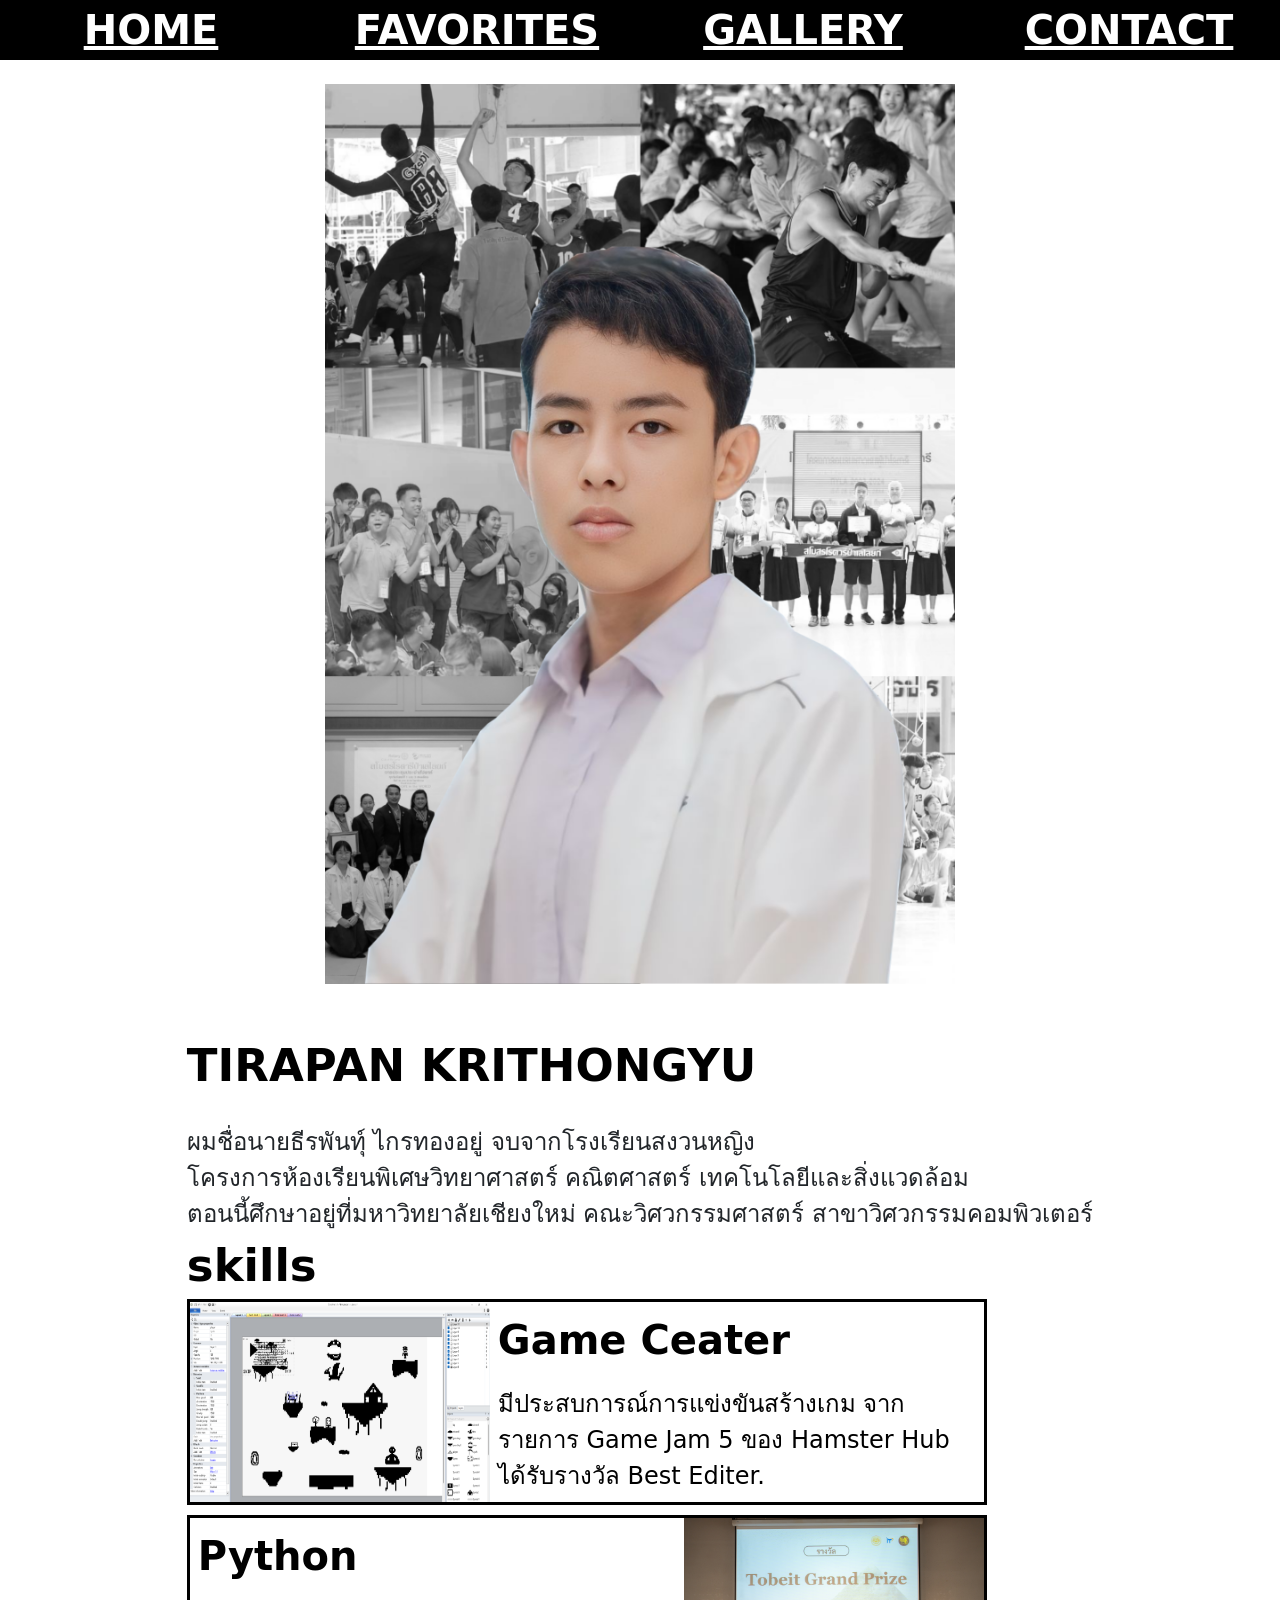
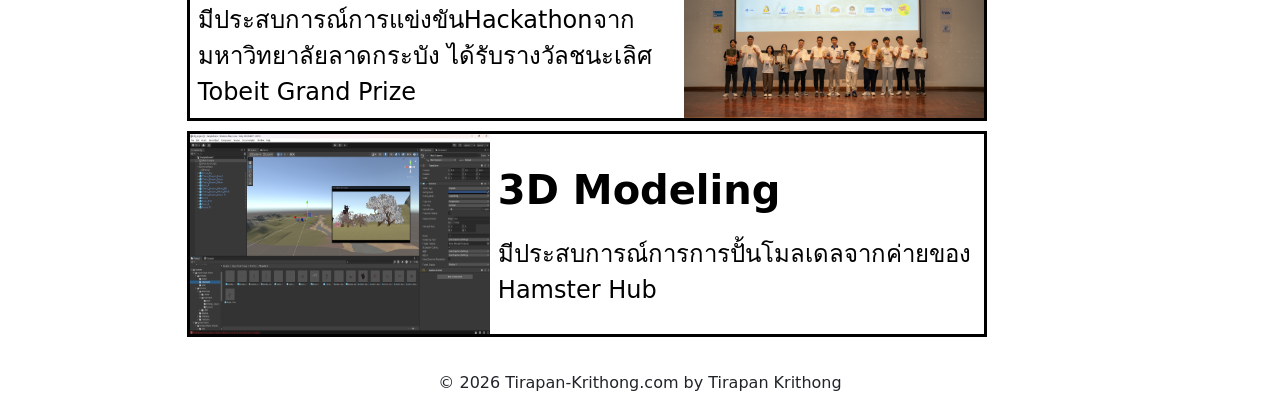
<file: index.html>
<!DOCTYPE html>
<html lang='en'>
<head>
    <meta charset='utf-8'>
    <meta name='viewport' content='width=device-width, initial-scale=1'>
    <title> Portfolio </title>
    <link href="https://cdn.jsdelivr.net/npm/bootstrap@5.3.8/dist/css/bootstrap.min.css" rel="stylesheet" integrity="sha384-sRIl4kxILFvY47J16cr9ZwB07vP4J8+LH7qKQnuqkuIAvNWLzeN8tE5YBujZqJLB" crossorigin="anonymous">
    <link rel='stylesheet' href='style_tool.css'>
</head>

<body>
    <script src="https://cdn.jsdelivr.net/npm/bootstrap@5.3.8/dist/js/bootstrap.bundle.min.js" integrity="sha384-FKyoEForCGlyvwx9Hj09JcYn3nv7wiPVlz7YYwJrWVcXK/BmnVDxM+D2scQbITxI" crossorigin="anonymous"></script>
<div class=" text-center hh text-uppercase fs-1 fw-bold">
  <div class="row">
    <div class="col">
      <a href="index.html" style="color: white;">Home</a>
    </div>
    <div class="col">
      <a href="favorite.html" style="color: white;">Favorites</a>
    </div>
    <div class="col">
      <a href="gallary.html" style="color: white; ">Gallery</a>
    </div>
    <div class="col">
      <a href="cont.html" style="color: white;">Contact</a>
    </div>
  </div>
</div>
<br>
<div class="d-flex justify-content-center align-items-center flex-wrap mx-auto gap-5 ">
    <div>
        <img src="นายธีรพันทุ์.png" alt="" width="630" height="900">
    </div>

    <div class="align-items-start">
      <div>
        <span class="text-uppercase fw-bold skill text-center black">Tirapan Krithongyu</span><br/><br/>
        <span class="text-start fs-4">ผมชื่อนายธีรพันทุ์ ไกรทองอยู่ จบจากโรงเรียนสงวนหญิง <br/>โครงการห้องเรียนพิเศษวิทยาศาสตร์ คณิตศาสตร์ เทคโนโลยีและสิ่งแวดล้อม
        <br/>ตอนนี้ศึกษาอยู่ที่มหาวิทยาลัยเชียงใหม่ คณะวิศวกรรมศาสตร์ สาขาวิศวกรรมคอมพิวเตอร์ </span><br/>
        </div>
        <div>
        <span class="text-center skill black">skills</span><br/>
        </div>

        <div class="flex-column vstrack gap-3">
          <div class="align-items-center d-flex ms-0 squere">
            <div>
              <img src="image.png" width="300" height="200">
            </div>
            <div>
              <div class="p-2 black fs-1 fw-bold">
                Game Ceater
              </div>
              <div class="p-2 card-text black fs-4">
                มีประสบการณ์การแข่งขันสร้างเกม จากรายการ Game Jam 5 ของ Hamster Hub ได้รับรางวัล Best Editer.
              </div>
            </div>
          </div>
          <div class="align-items-center ms-0 d-flex squere">

            <div>
              <div class="p-2 black fs-1 fw-bold">
                Python
              </div>
              <div class="p-2 card-text black fs-4">
                มีประสบการณ์การแข่งขันHackathonจากมหาวิทยาลัยลาดกระบัง ได้รับรางวัลชนะเลิศ Tobeit Grand Prize
              </div>
            </div>
            <br/>
            <div>
              <img src="DSC02780.jpg" class="c" width="300" height="200">
            </div>
          </div>

          <div class="align-items-center d-flex squere ms-0">
            <div>
              <img src="Screenshot 2024-09-29 221606.png" class="c" width="300" height="200">
            </div>
            <div>
              <div class="p-2 black fs-1 fw-bold">
                3D Modeling
              </div>
              <div class="p-2 card-text black fs-4">
                มีประสบการณ์การการปั้นโมลเดลจากค่ายของ Hamster Hub
              </div>
            </div>
          </div>
        </div>

      </div>
    </div>

</div>
<br/>
<footer class="text-center">© 2026 Tirapan-Krithong.com by Tirapan Krithong</footer>
    </body>
</html>
</file>
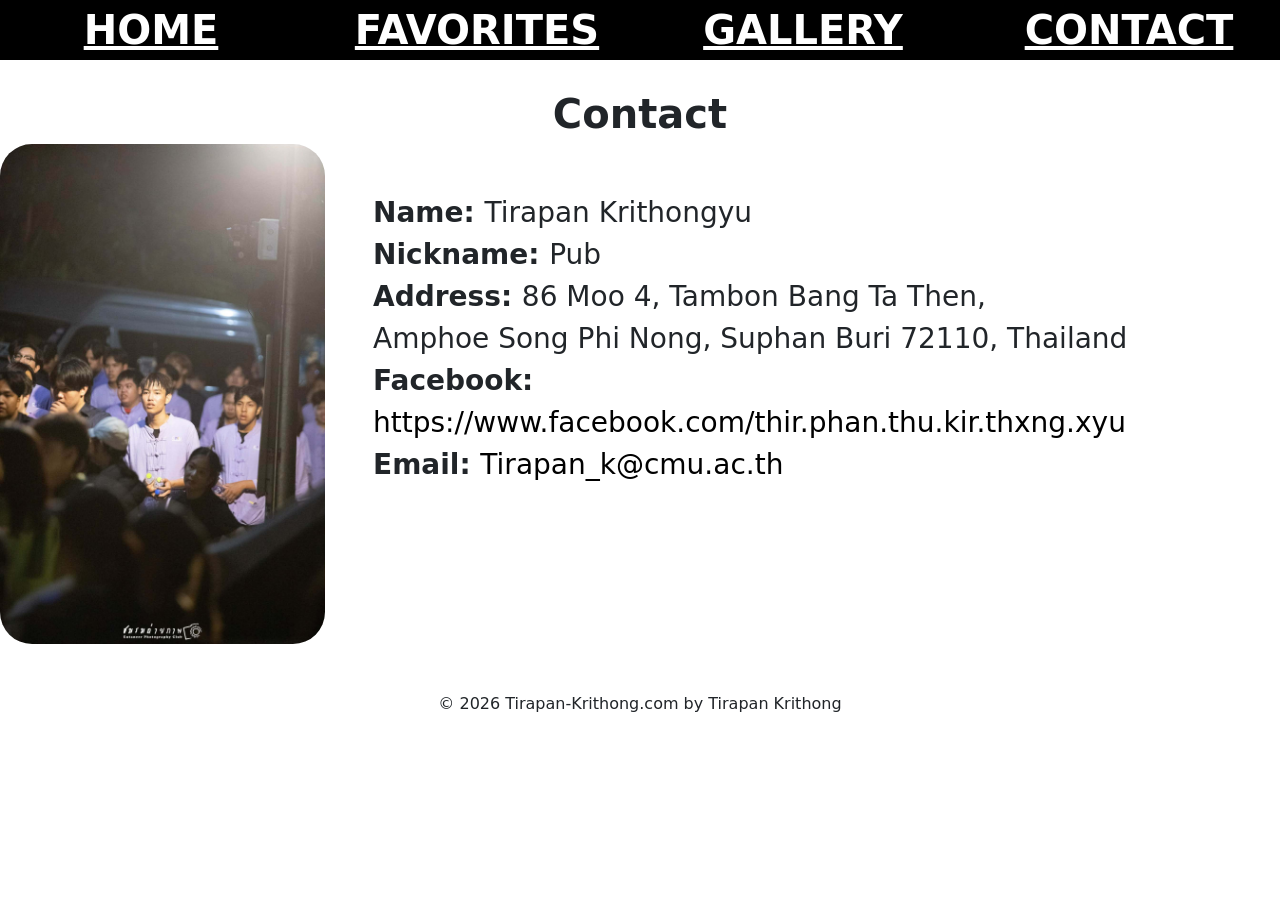
<file: cont.html>
<!DOCTYPE html>
<html lang='en'>
<head>
    <meta charset='utf-8'>
    <meta name='viewport' content='width=device-width, initial-scale=1'>
    <title> Portfolio </title>
    <link href="https://cdn.jsdelivr.net/npm/bootstrap@5.3.8/dist/css/bootstrap.min.css" rel="stylesheet" integrity="sha384-sRIl4kxILFvY47J16cr9ZwB07vP4J8+LH7qKQnuqkuIAvNWLzeN8tE5YBujZqJLB" crossorigin="anonymous">
    <link rel='stylesheet' href='style_tool.css'>
</head>

<body>
    <script src="https://cdn.jsdelivr.net/npm/bootstrap@5.3.8/dist/js/bootstrap.bundle.min.js" integrity="sha384-FKyoEForCGlyvwx9Hj09JcYn3nv7wiPVlz7YYwJrWVcXK/BmnVDxM+D2scQbITxI" crossorigin="anonymous"></script>
<div class=" text-center hh text-uppercase fs-1 fw-bold">
  <div class="row">
    <div class="col">
      <a href="index.html" style="color: white;">Home</a>
    </div>
    <div class="col">
      <a href="favorite.html" style="color: white;">Favorites</a>
    </div>
    <div class="col">
      <a href="gallary.html" style="color: white; ">Gallery</a>
    </div>
    <div class="col">
      <a href="cont.html" style="color: white;">Contact</a>
    </div>
  </div>
</div>
<br/>
<div class="text-center fs-1 fw-bold">
    Contact
</div>
<div class="d-flex text-center justify-content-center">
    <div>
        <img src="pub.jpg" alt="" width="325" height="500" class="rounded-5">
    </div>
    <div class="text-start p-5 fs-3">
        <span class="fw-bold">Name: </span>Tirapan Krithongyu<br>
        <span class="fw-bold">Nickname: </span>Pub<br>
        <span class="fw-bold">Address: </span>86 Moo 4, Tambon Bang Ta Then,<br>Amphoe Song Phi Nong, Suphan Buri 72110, Thailand<br>
        <span class="fw-bold">Facebook: </span><a href="https://www.facebook.com/thir.phan.thu.kir.thxng.xyu" target="_blank" class="text-decoration-none" style="color: black;">https://www.facebook.com/thir.phan.thu.kir.thxng.xyu</a><br>
        <span class="fw-bold">Email: </span><a href="mailto:Tirapan_k@cmu.ac.th" target="_blank" class="text-decoration-none" style="color: black;">Tirapan_k@cmu.ac.th</a><br>
    </div>
</div>
<br/>
<br/>
<footer class="text-center">© 2026 Tirapan-Krithong.com by Tirapan Krithong</footer>
</body>
</html>
</file>
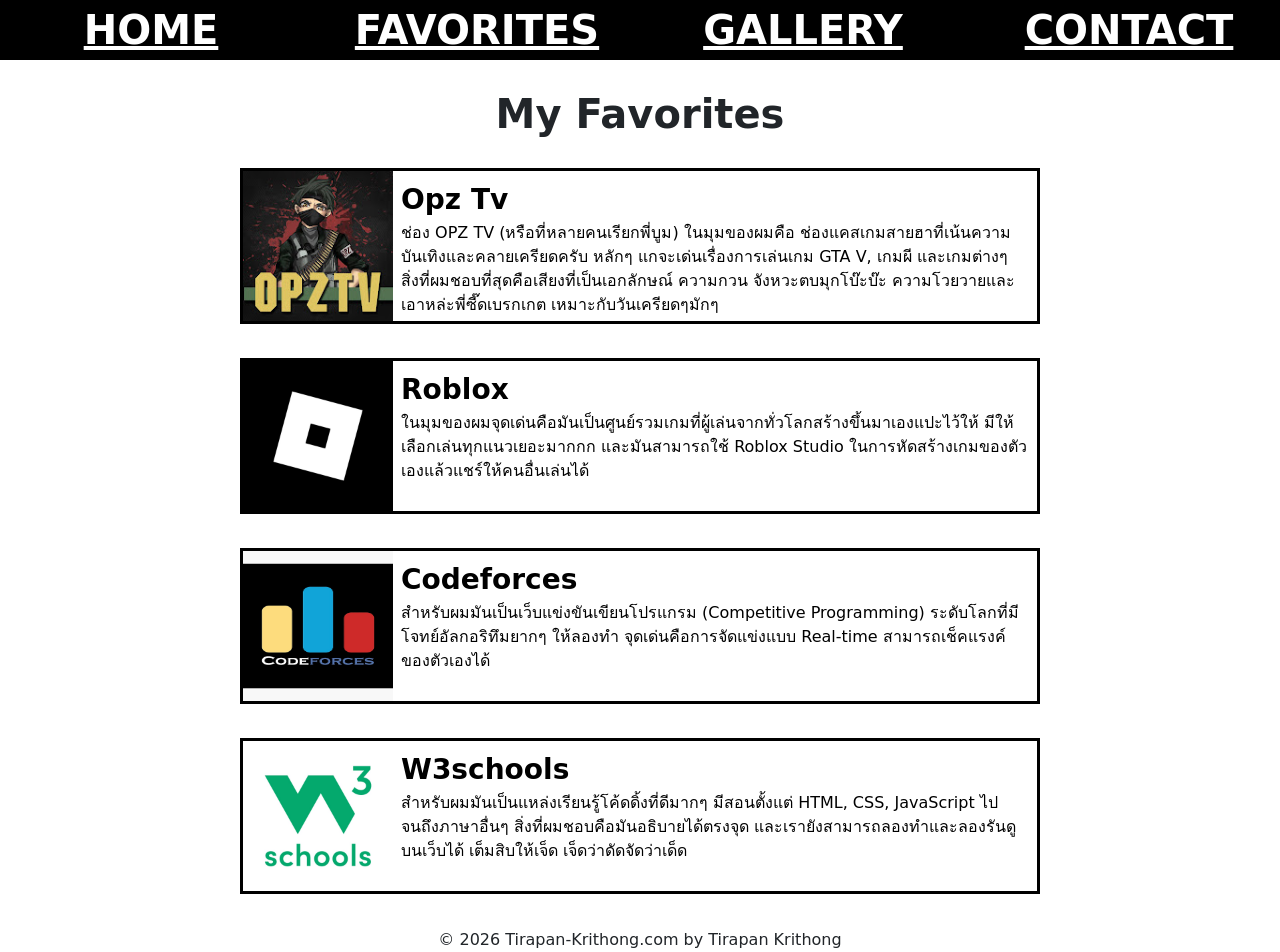
<file: favorite.html>
<!DOCTYPE html>
<html lang='en'>
<head>
    <meta charset='utf-8'>
    <meta name='viewport' content='width=device-width, initial-scale=1'>
    <title> Portfolio </title>
    <link href="https://cdn.jsdelivr.net/npm/bootstrap@5.3.8/dist/css/bootstrap.min.css" rel="stylesheet" integrity="sha384-sRIl4kxILFvY47J16cr9ZwB07vP4J8+LH7qKQnuqkuIAvNWLzeN8tE5YBujZqJLB" crossorigin="anonymous">
    <link rel='stylesheet' href='style_tool.css'>
</head>

<body>
    <script src="https://cdn.jsdelivr.net/npm/bootstrap@5.3.8/dist/js/bootstrap.bundle.min.js" integrity="sha384-FKyoEForCGlyvwx9Hj09JcYn3nv7wiPVlz7YYwJrWVcXK/BmnVDxM+D2scQbITxI" crossorigin="anonymous"></script>
<div class=" text-center hh text-uppercase fs-1 fw-bold">
  <div class="row">
    <div class="col">
      <a href="index.html" style="color: white;">Home</a>
    </div>
    <div class="col">
      <a href="favorite.html" style="color: white;">Favorites</a>
    </div>
    <div class="col">
      <a href="gallary.html" style="color: white; ">Gallery</a>
    </div>
    <div class="col">
      <a href="cont.html" style="color: white;">Contact</a>
    </div>
  </div>
</div>
<br/>
<div class="text-center fs-1 fw-bold">
    My Favorites
</div>
<br/>
<div class="d-flex flex-column align-items-center text-center vstrack squere1">
    <a href="https://www.youtube.com/@OPZTV" target="_blank" class="text-decoration-none d-flex" >
        <div>
            <img src="unnamed.jpg" alt="" width="150" height="150">
        </div>
        <div class="p-2">
            <div class="fs-3 fw-bold text-start" style="color: black;">
                Opz Tv
            </div>
            <div class="text-start fs-6" style="color: black;">
                ช่อง OPZ TV (หรือที่หลายคนเรียกพี่บูม) ในมุมของผมคือ ช่องแคสเกมสายฮาที่เน้นความบันเทิงและคลายเครียดครับ หลักๆ แกจะเด่นเรื่องการเล่นเกม GTA V, เกมผี และเกมต่างๆ สิ่งที่ผมชอบที่สุดคือเสียงที่เป็นเอกลักษณ์ ความกวน จังหวะตบมุกโบ๊ะบ๊ะ ความโวยวายและเอาหล่ะพี่ซี๊ดเบรกเกต เหมาะกับวันเครียดๆมักๆ
            </div>
        </div>
    </a>
</div>
<br/>
<div class="d-flex flex-column align-items-center text-center vstrack squere1">
    <a href="https://www.roblox.com/home" target="_blank" class="text-decoration-none d-flex" >
        <div>
            <img src="channels4_profile.jpg" alt="" width="150" height="150">
        </div>
        <div class="p-2">
            <div class="fs-3 fw-bold text-start" style="color: black;">
                Roblox
            </div>
            <div class="text-start fs-6" style="color: black;">
                ในมุมของผมจุดเด่นคือมันเป็นศูนย์รวมเกมที่ผู้เล่นจากทั่วโลกสร้างขึ้นมาเองแปะไว้ให้ มีให้เลือกเล่นทุกแนวเยอะมากกก และมันสามารถใช้ Roblox Studio ในการหัดสร้างเกมของตัวเองแล้วแชร์ให้คนอื่นเล่นได้
            </div>
        </div>
    </a>
</div>
<br/>
<div class="d-flex flex-column align-items-center text-center vstrack squere1">
    <a href="https://codeforces.com" target="_blank" class="text-decoration-none d-flex" >
        <div>
            <img src="codeforce.jpg" alt="" width="150" height="150">
        </div>
        <div class="p-2">
            <div class="fs-3 fw-bold text-start" style="color: black;">
                Codeforces
            </div>
            <div class="text-start fs-6" style="color: black;">
                สำหรับผมมันเป็นเว็บแข่งขันเขียนโปรแกรม (Competitive Programming) ระดับโลกที่มีโจทย์อัลกอริทึมยากๆ ให้ลองทำ จุดเด่นคือการจัดแข่งแบบ Real-time สามารถเช็คแรงค์ของตัวเองได้
            </div>
        </div>
    </a>
</div>
<br/>
<div class="d-flex flex-column align-items-center text-center vstrack squere1">
    <a href="https://www.w3schools.com/" target="_blank" class="text-decoration-none d-flex" >
        <div>
            <img src="channels4_profile (1).jpg" alt="" width="150" height="150">
        </div>
        <div class="p-2">
            <div class="fs-3 fw-bold text-start" style="color: black;">
                W3schools
            </div>
            <div class="text-start fs-6" style="color: black;">
                สำหรับผมมันเป็นแหล่งเรียนรู้โค้ดดิ้งที่ดีมากๆ มีสอนตั้งแต่ HTML, CSS, JavaScript ไปจนถึงภาษาอื่นๆ สิ่งที่ผมชอบคือมันอธิบายได้ตรงจุด และเรายังสามารถลองทำและลองรันดูบนเว็บได้ เต็มสิบให้เจ็ด เจ็ดว่าดัดจัดว่าเด็ด
            </div>
        </div>
    </a>
</div>
<br/>
<footer class="text-center">© 2026 Tirapan-Krithong.com by Tirapan Krithong</footer>
</body>
</html>
</file>
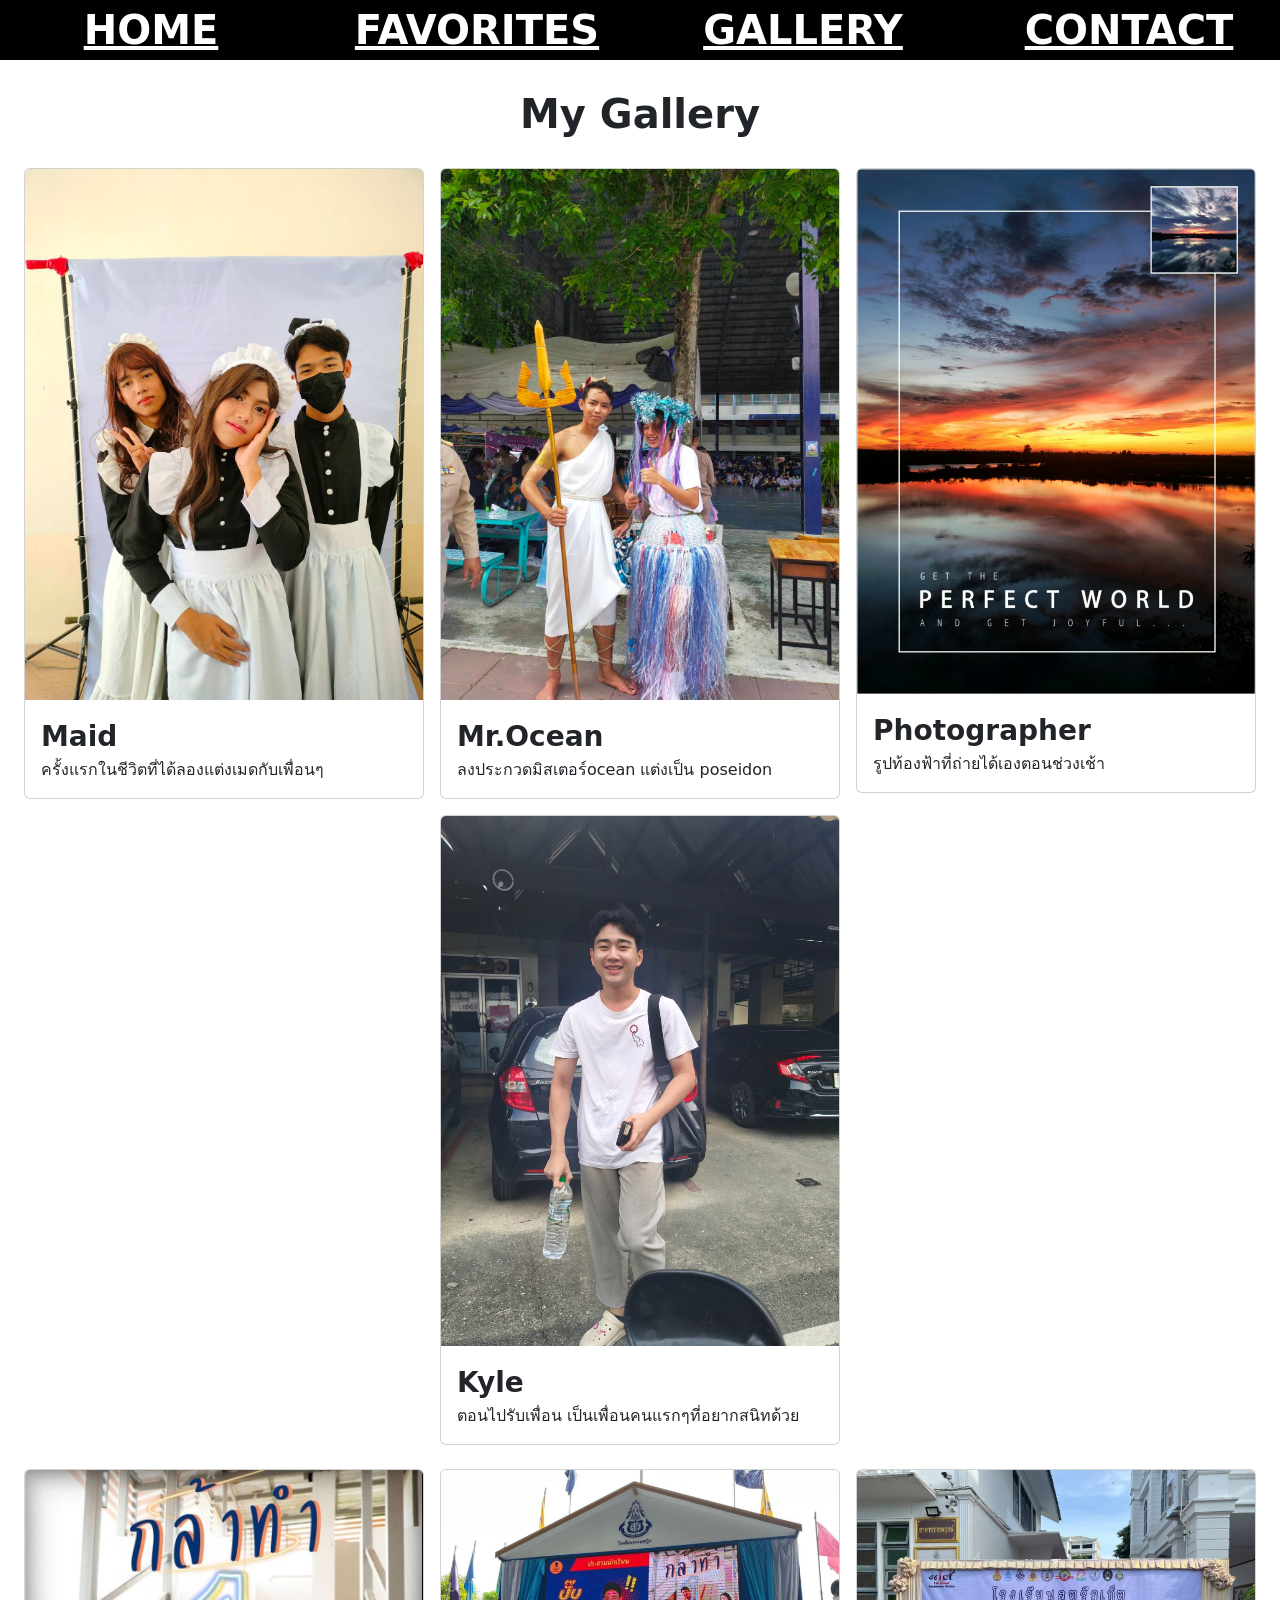
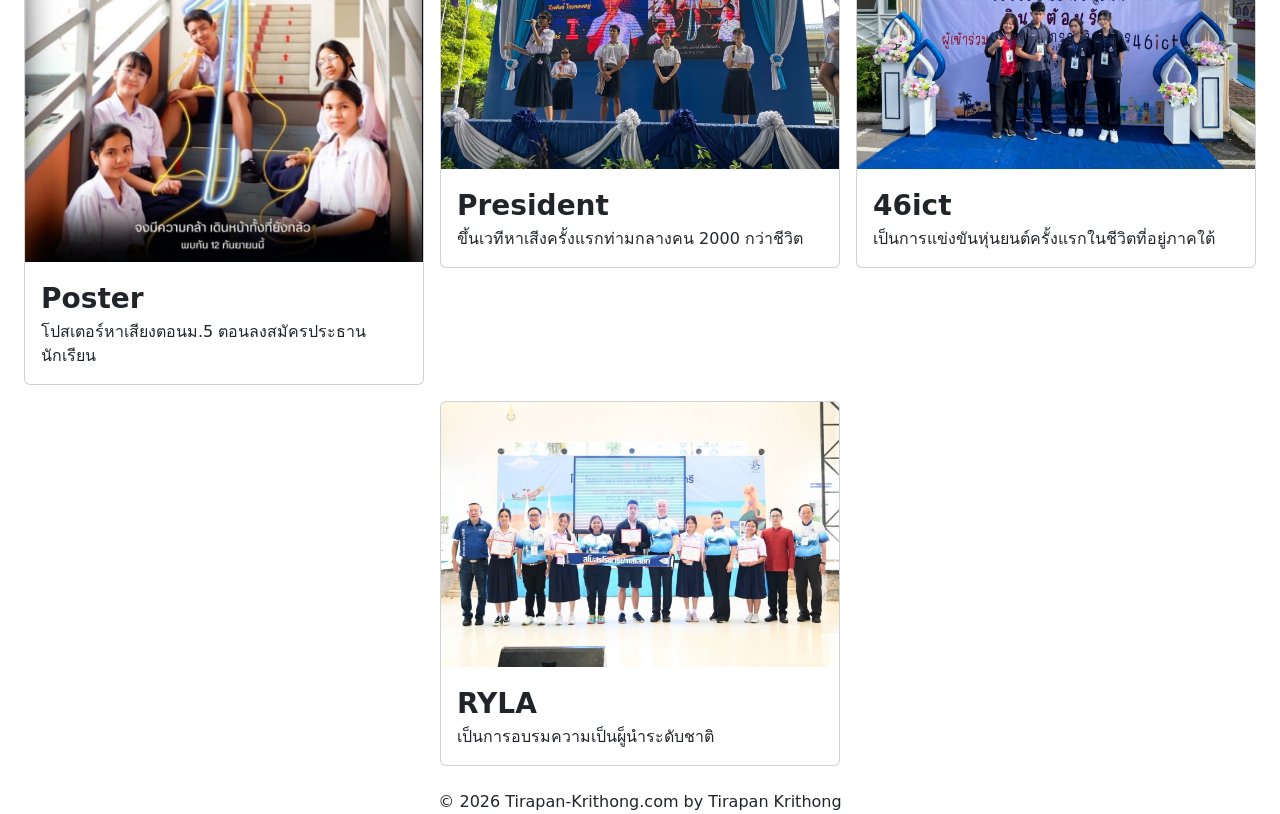
<file: gallary.html>
<!DOCTYPE html>
<html lang='en'>
<head>
    <meta charset='utf-8'>
    <meta name='viewport' content='width=device-width, initial-scale=1'>
    <title> Portfolio </title>
    <link href="https://cdn.jsdelivr.net/npm/bootstrap@5.3.8/dist/css/bootstrap.min.css" rel="stylesheet" integrity="sha384-sRIl4kxILFvY47J16cr9ZwB07vP4J8+LH7qKQnuqkuIAvNWLzeN8tE5YBujZqJLB" crossorigin="anonymous">
    <link rel='stylesheet' href='style_tool.css'>
</head>

<body>
    <script src="https://cdn.jsdelivr.net/npm/bootstrap@5.3.8/dist/js/bootstrap.bundle.min.js" integrity="sha384-FKyoEForCGlyvwx9Hj09JcYn3nv7wiPVlz7YYwJrWVcXK/BmnVDxM+D2scQbITxI" crossorigin="anonymous"></script>
<div class=" text-center hh text-uppercase fs-1 fw-bold">
  <div class="row">
    <div class="col">
      <a href="index.html" style="color: white;">Home</a>
    </div>
    <div class="col">
      <a href="favorite.html" style="color: white;">Favorites</a>
    </div>
    <div class="col">
      <a href="gallary.html" style="color: white; ">Gallery</a>
    </div>
    <div class="col">
      <a href="cont.html" style="color: white;">Contact</a>
    </div>
  </div>
</div>
<br/>
<div class="text-center fs-1 fw-bold">
    My Gallery
</div>
<br/>
<div class="d-flex flex-row align-items-start text-center vstrack justify-content-center flex-wrap gap-3">
    <div class="card" style="width: 25rem;">
            <img src="maid.jpg" class="card-img-top" alt="">
        <div class="card-body">
            <p class="card-text text-start"><span class="fs-3 fw-bold ">Maid</span><br/>ครั้งแรกในชีวิตที่ได้ลองแต่งเมดกับเพื่อนๆ</p>
        </div>
    </div>
    <div class="card" style="width: 25rem;">
            <img src="poseidon.jpg" class="card-img-top" alt="">
        <div class="card-body">
            <p class="card-text text-start"><span class="fs-3 fw-bold ">Mr.Ocean</span><br/>ลงประกวดมิสเตอร์ocean แต่งเป็น poseidon</p>
        </div>
    </div>
    <div class="card" style="width: 25rem;">
            <img src="camera.jpg" class="card-img-top" alt="">
        <div class="card-body">
            <p class="card-text text-start"><span class="fs-3 fw-bold ">Photographer</span><br/>รูปท้องฟ้าที่ถ่ายได้เองตอนช่วงเช้า</p>
        </div>
    </div>
    <div class="card" style="width: 25rem;">
            <img src="IMG20250915100118.jpg" class="card-img-top" alt="">
        <div class="card-body">
            <p class="card-text text-start"><span class="fs-3 fw-bold ">Kyle</span><br/>ตอนไปรับเพื่อน เป็นเพื่อนคนแรกๆที่อยากสนิทด้วย</p>
        </div>
    </div>
</div>
<br/>
<div class="d-flex flex-row align-items-start text-center vstrack justify-content-center flex-wrap gap-3">
    <div class="card" style="width: 25rem;">
            <img src="S__18800670_0.jpg" class="card-img-top" alt="">
        <div class="card-body">
            <p class="card-text text-start"><span class="fs-3 fw-bold ">Poster</span><br/>โปสเตอร์หาเสียงตอนม.5 ตอนลงสมัครประธานนักเรียน</p>
        </div>
    </div>
    <div class="card" style="width: 25rem;">
            <img src="S__18800673_0.jpg" class="card-img-top" alt="">
        <div class="card-body">
            <p class="card-text text-start"><span class="fs-3 fw-bold ">President</span><br/>ขึ้นเวทีหาเสีงครั้งแรกท่ามกลางคน 2000 กว่าชีวิต</p>
        </div>
    </div>
    <div class="card" style="width: 25rem;">
            <img src="46ict.jpg" class="card-img-top" alt="">
        <div class="card-body">
            <p class="card-text text-start"><span class="fs-3 fw-bold ">46ict</span><br/>เป็นการแข่งขันหุ่นยนต์ครั้งแรกในชีวิตที่อยู่ภาคใต้</p>
        </div>
    </div>
    <div class="card" style="width: 25rem;">
            <img src="ryla.jpg" class="card-img-top" alt="">
        <div class="card-body">
            <p class="card-text text-start"><span class="fs-3 fw-bold ">RYLA</span><br/>เป็นการอบรมความเป็นผู็นำระดับชาติ</p>
        </div>
    </div>
</div>
<br/>
<footer class="text-center">© 2026 Tirapan-Krithong.com by Tirapan Krithong</footer>
</body>
</body>
</html>
</file>
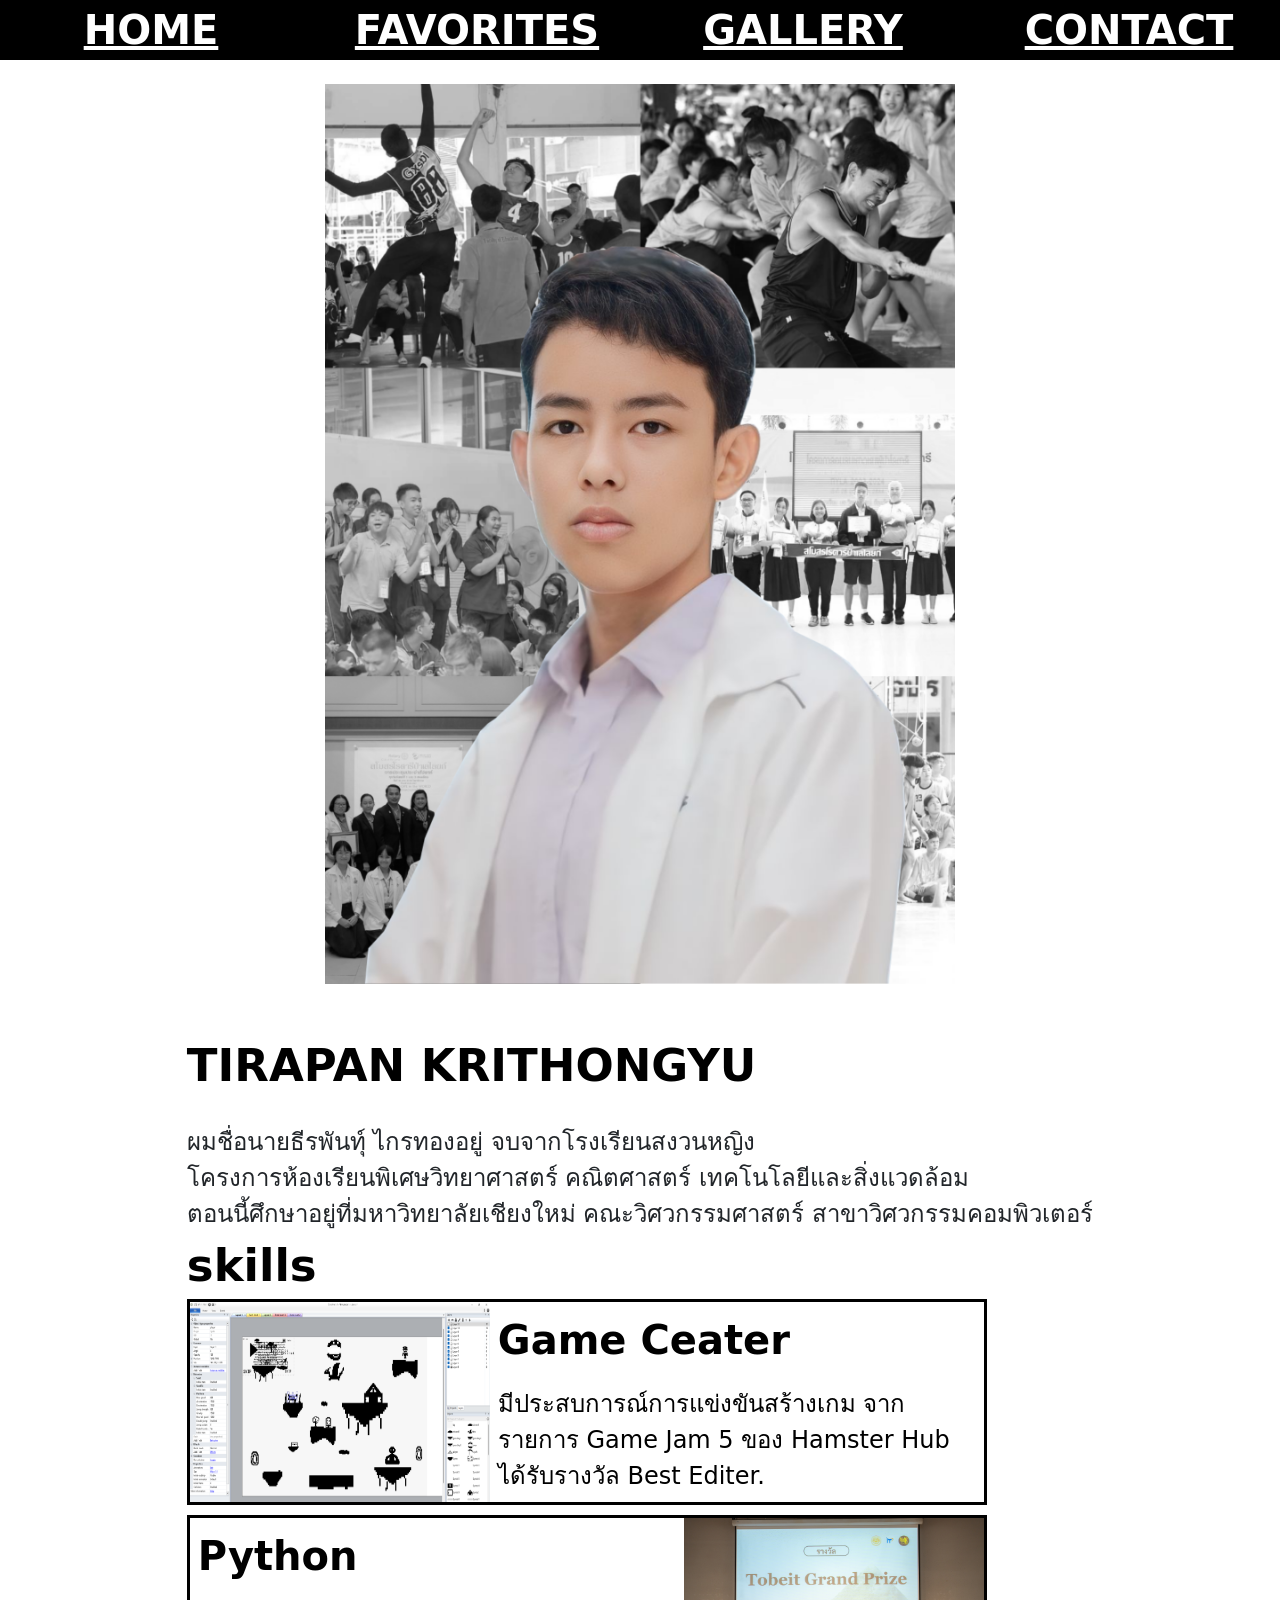
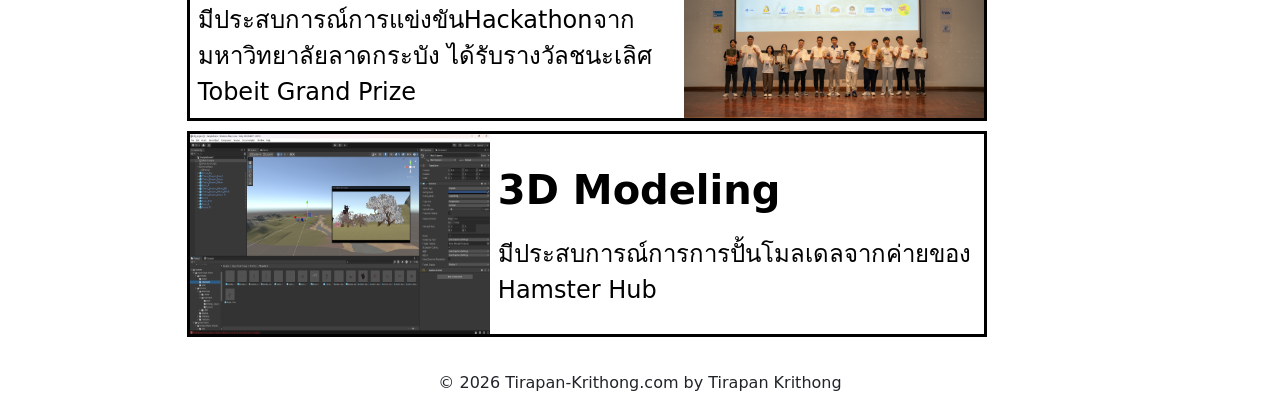
<file: portfolio.html>
<!DOCTYPE html>
<html lang='en'>
<head>
    <meta charset='utf-8'>
    <meta name='viewport' content='width=device-width, initial-scale=1'>
    <title> Portfolio </title>
    <link href="https://cdn.jsdelivr.net/npm/bootstrap@5.3.8/dist/css/bootstrap.min.css" rel="stylesheet" integrity="sha384-sRIl4kxILFvY47J16cr9ZwB07vP4J8+LH7qKQnuqkuIAvNWLzeN8tE5YBujZqJLB" crossorigin="anonymous">
    <link rel='stylesheet' href='style_tool.css'>
</head>

<body>
    <script src="https://cdn.jsdelivr.net/npm/bootstrap@5.3.8/dist/js/bootstrap.bundle.min.js" integrity="sha384-FKyoEForCGlyvwx9Hj09JcYn3nv7wiPVlz7YYwJrWVcXK/BmnVDxM+D2scQbITxI" crossorigin="anonymous"></script>
<div class=" text-center hh text-uppercase fs-1 fw-bold">
  <div class="row">
    <div class="col">
      <a href="portfolio.html" style="color: white;">Home</a>
    </div>
    <div class="col">
      <a href="favorite.html" style="color: white;">Favorites</a>
    </div>
    <div class="col">
      <a href="gallary.html" style="color: white; ">Gallery</a>
    </div>
    <div class="col">
      <a href="cont.html" style="color: white;">Contact</a>
    </div>
  </div>
</div>
<br>
<div class="d-flex justify-content-center align-items-center flex-wrap mx-auto gap-5 ">
    <div>
        <img src="นายธีรพันทุ์.png" alt="" width="630" height="900">
    </div>

    <div class="align-items-start">
      <div>
        <span class="text-uppercase fw-bold skill text-center black">Tirapan Krithongyu</span><br/><br/>
        <span class="text-start fs-4">ผมชื่อนายธีรพันทุ์ ไกรทองอยู่ จบจากโรงเรียนสงวนหญิง <br/>โครงการห้องเรียนพิเศษวิทยาศาสตร์ คณิตศาสตร์ เทคโนโลยีและสิ่งแวดล้อม
        <br/>ตอนนี้ศึกษาอยู่ที่มหาวิทยาลัยเชียงใหม่ คณะวิศวกรรมศาสตร์ สาขาวิศวกรรมคอมพิวเตอร์ </span><br/>
        </div>
        <div>
        <span class="text-center skill black">skills</span><br/>
        </div>

        <div class="flex-column vstrack gap-3">
          <div class="align-items-center d-flex ms-0 squere">
            <div>
              <img src="image.png" width="300" height="200">
            </div>
            <div>
              <div class="p-2 black fs-1 fw-bold">
                Game Ceater
              </div>
              <div class="p-2 card-text black fs-4">
                มีประสบการณ์การแข่งขันสร้างเกม จากรายการ Game Jam 5 ของ Hamster Hub ได้รับรางวัล Best Editer.
              </div>
            </div>
          </div>
          <div class="align-items-center ms-0 d-flex squere">

            <div>
              <div class="p-2 black fs-1 fw-bold">
                Python
              </div>
              <div class="p-2 card-text black fs-4">
                มีประสบการณ์การแข่งขันHackathonจากมหาวิทยาลัยลาดกระบัง ได้รับรางวัลชนะเลิศ Tobeit Grand Prize
              </div>
            </div>
            <br/>
            <div>
              <img src="DSC02780.jpg" class="c" width="300" height="200">
            </div>
          </div>

          <div class="align-items-center d-flex squere ms-0">
            <div>
              <img src="Screenshot 2024-09-29 221606.png" class="c" width="300" height="200">
            </div>
            <div>
              <div class="p-2 black fs-1 fw-bold">
                3D Modeling
              </div>
              <div class="p-2 card-text black fs-4">
                มีประสบการณ์การการปั้นโมลเดลจากค่ายของ Hamster Hub
              </div>
            </div>
          </div>
        </div>

      </div>
    </div>

</div>
<br/>
<footer class="text-center">© 2026 Tirapan-Krithong.com by Tirapan Krithong</footer>
    </body>
</html>
</file>
<file: style_tool.css>
.hh{
    text-align: center;
    background-color: black;
}

img {
    display: block;
    margin: auto;
}
.white{
    color: white;
}
.header{
    font-size:40px;
    text-align: center;
    font-weight: bold;
}

.name{
    font-size:22px;
}
.black{
    color: black;
}
.skill{
    font-size:45px;
    text-align: center;
    font-weight: bold;
}

.squere {
  border: solid rgb(0, 0, 0);
  width: 800px;
  height: 206px;
  margin-left: auto;
  margin-right: auto;
  margin-bottom: 10px;
}

.squere1{
  border: solid rgb(0, 0, 0);
  width: 800px;
  height: 156px;
  margin-left: auto;
  margin-right: auto;
  margin-bottom: 10px;
}
</file>
